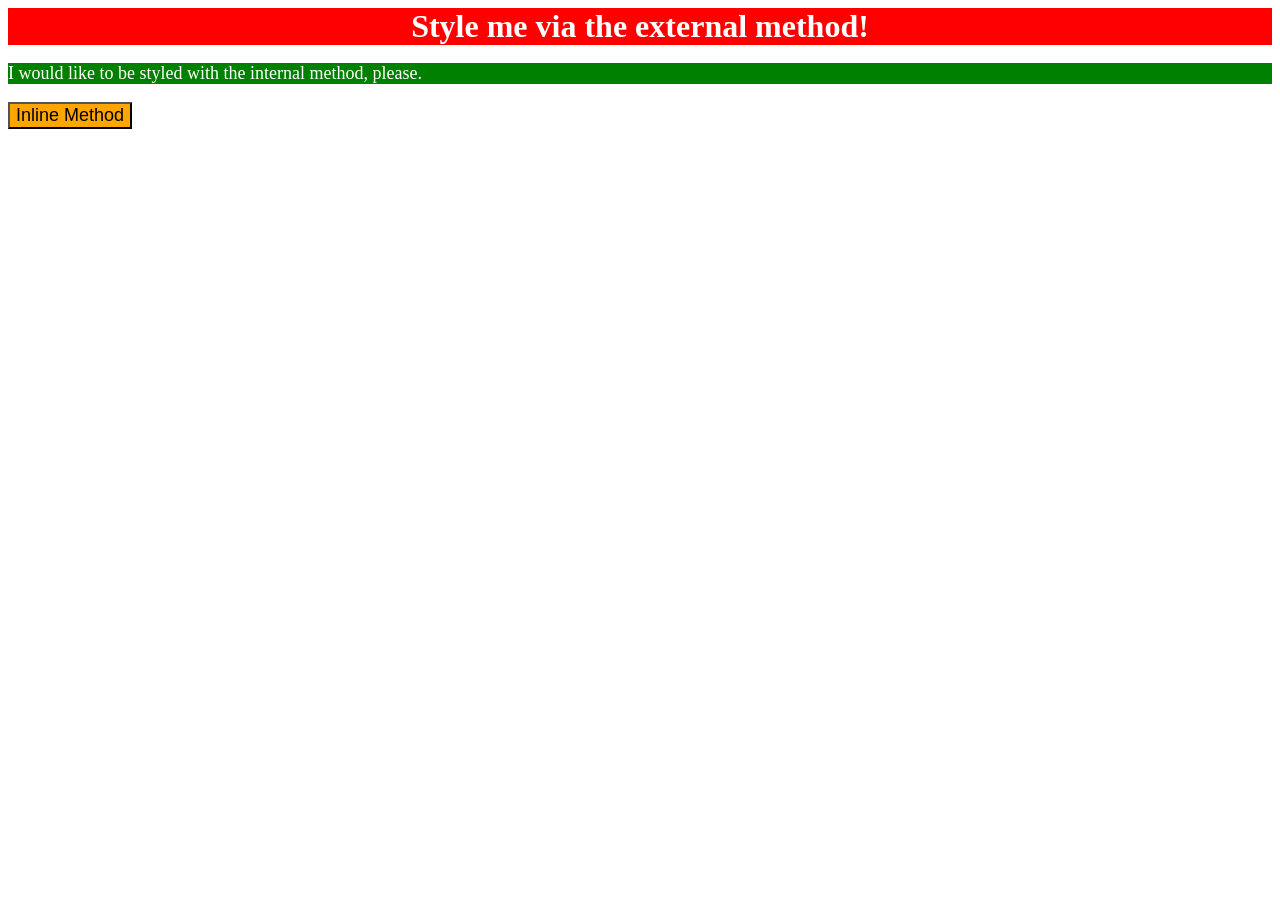
<file: foundations/01-css-methods/index.html>
<!DOCTYPE html>
<html lang="en">
  <head>
    <meta charset="UTF-8">
    <meta http-equiv="X-UA-Compatible" content="IE=edge">
    <meta name="viewport" content="width=device-width, initial-scale=1.0">
    <title>Methods for Adding CSS</title>
    <link rel="stylesheet" href="style.css">
    <style>
      p {
        background-color: green;
        color: white;
        font-size: 18px;
      }
    </style>
  </head>
  <body>
    <div>Style me via the external method!</div>
    <p>I would like to be styled with the internal method, please.</p>
    <button style="background-color: orange; font-size: 18px;">Inline Method</button>
  </body>
</html>
</file>
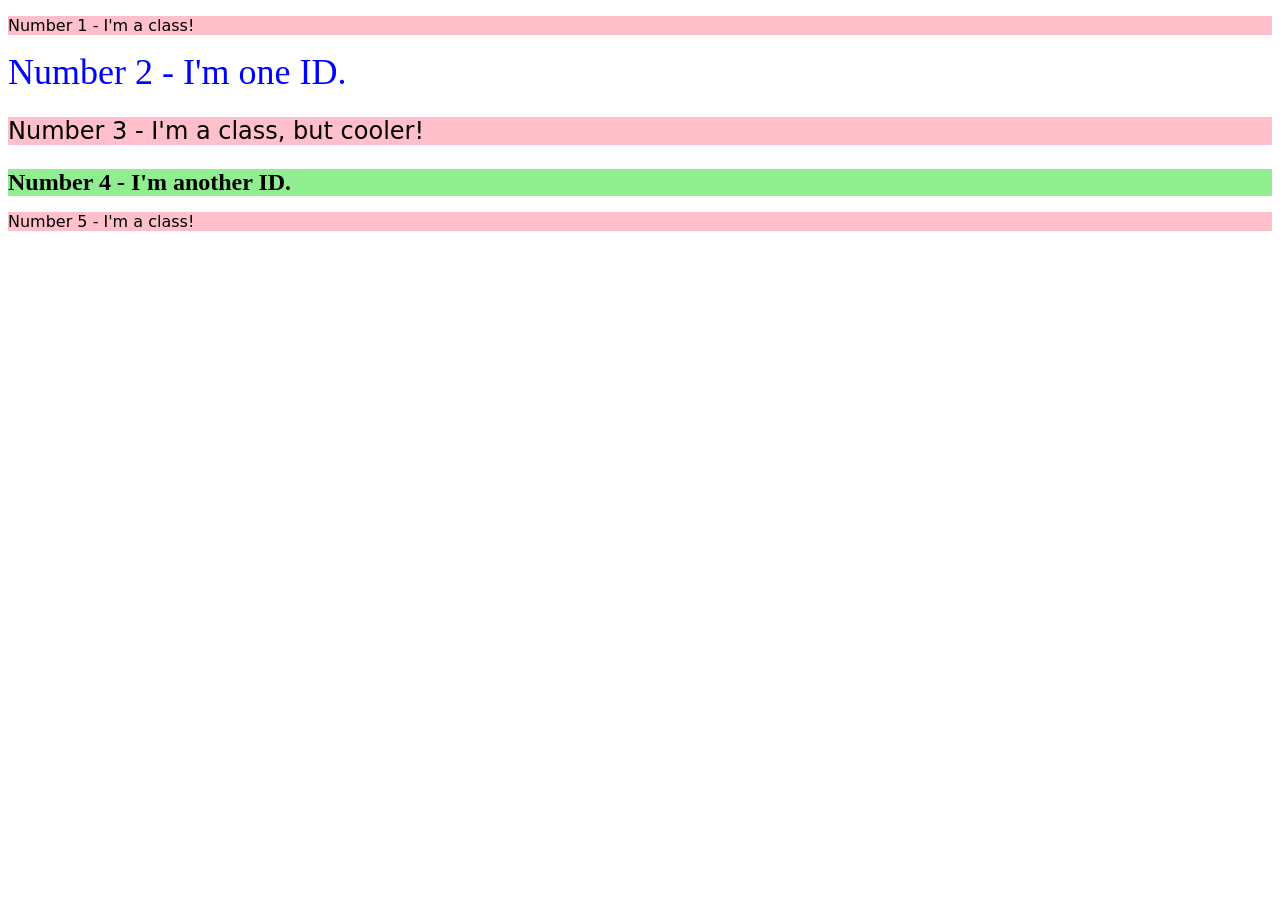
<file: foundations/02-class-id-selectors/index.html>
<!DOCTYPE html>
<html lang="en">
  <head>
    <meta charset="UTF-8">
    <meta http-equiv="X-UA-Compatible" content="IE=edge">
    <meta name="viewport" content="width=device-width, initial-scale=1.0">
    <title>Class and ID Selectors</title>
    <link rel="stylesheet" href="style.css">
  </head>
  <body>
    <p class="odd">Number 1 - I'm a class!</p>
    <div id="second">Number 2 - I'm one ID.</div>
    <p class="odd larger">Number 3 - I'm a class, but cooler!</p>
    <div id="fourth">Number 4 - I'm another ID.</div>
    <p class="odd">Number 5 - I'm a class!</p>
  </body>
</html>
</file>
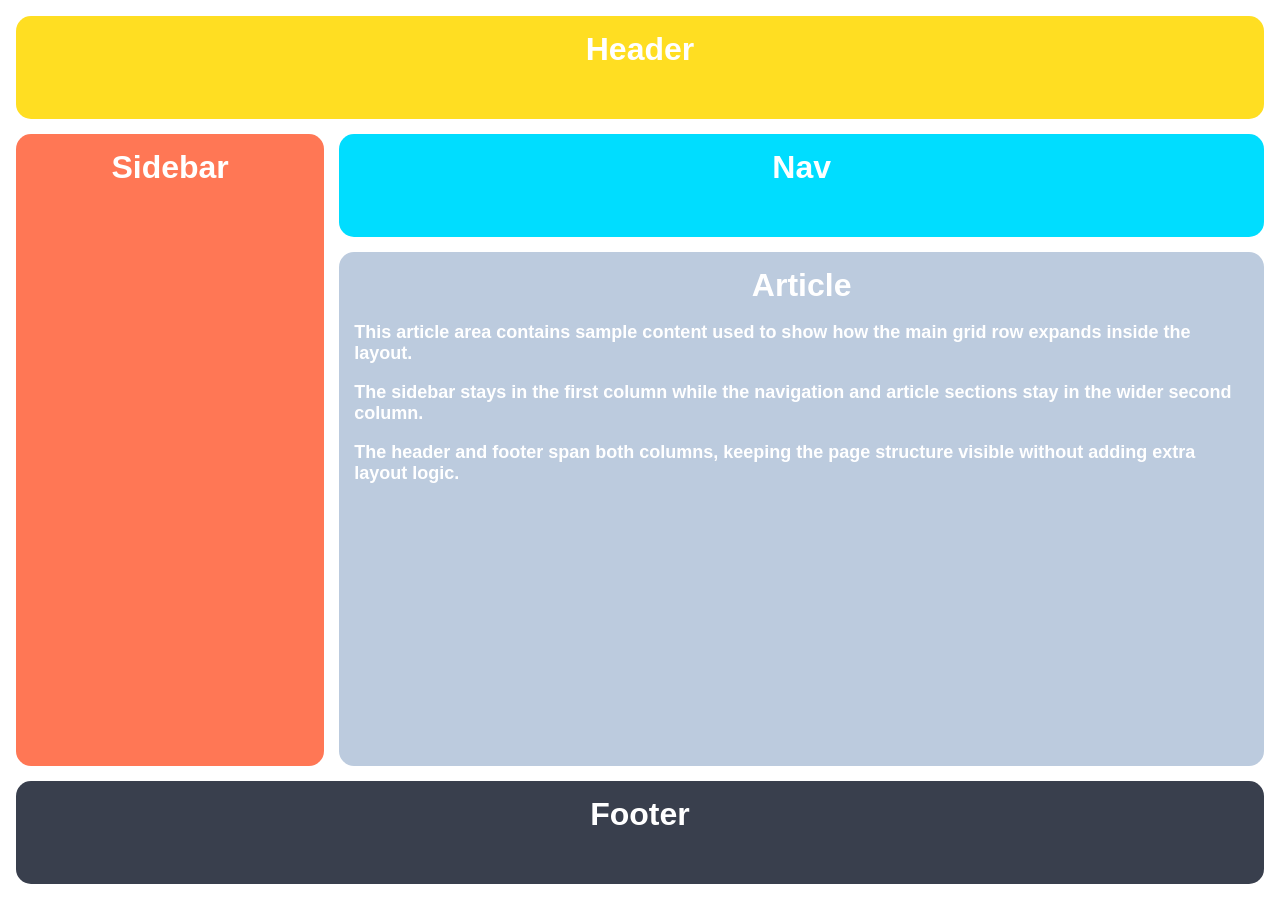
<file: grid/01-grid-layout-1/index.html>
<!DOCTYPE html>
<html lang="en">
  <head>
    <meta charset="UTF-8">
    <meta http-equiv="X-UA-Compatible" content="IE=edge">
    <meta name="viewport" content="width=device-width, initial-scale=1.0">
    <title>The Holy Grail</title>
    <link rel="stylesheet" href="style.css">
  </head>
  <body>
    <div class="container">
      <div class="header">Header</div>
      <div class="sidebar">Sidebar</div>
      <div class="nav">Nav</div>
      <div class="article">Article
        <p>This article area contains sample content used to show how the main grid row expands inside the layout.</p>
        <p>The sidebar stays in the first column while the navigation and article sections stay in the wider second column.</p>
        <p>The header and footer span both columns, keeping the page structure visible without adding extra layout logic.</p>
      </div>
      <div class="footer">Footer</div>
    </div>
  </body>
</html>
</file>
<file: foundations/01-css-methods/style.css>
div {
  background-color: red;
  color: white;
  font-size: 32px;
  font-weight: bold;
  text-align: center;
}
</file>
<file: foundations/02-class-id-selectors/style.css>
.odd {
  background-color: rgb(255, 192, 203);
  font-family: Verdana, "DejaVu Sans", sans-serif;
}

#second {
  color: rgb(0, 0, 255);
  font-size: 36px;
}

.larger {
  font-size: 24px;
}

#fourth {
  background-color: rgb(144, 238, 144);
  font-size: 24px;
  font-weight: bold;
}
</file>
<file: grid/01-grid-layout-1/style.css>
body, html {
  height: 100%;
  margin: 0;
}

.container {
  display: grid;
  grid-template-columns: 1fr 3fr;
  grid-template-rows: 1fr 1fr 5fr 1fr;
  gap: 15px;
  text-align: center;
  height: 100%;
  padding: 16px;
  box-sizing: border-box;
}

.container div {
  padding: 15px;
  font-size: 32px;
  font-family: Helvetica;
  font-weight: bold;
  color: white;
  border-radius: 15px;
}

.header {
  grid-column: 1 / 3;
  background-color: #FFDE22;
}

.sidebar {
  grid-row: 2 / 4;
  background-color: #FF7755;
}

.nav {
  background-color: #00DDFF;
}

.article {
  background-color: #bccbde;
}

.article p {
  font-size: 18px;
  font-family: sans-serif;
  color: white;
  text-align: left;
}

.footer {
  grid-column: 1 / 3;
  background-color: #393f4d;
}
</file>
